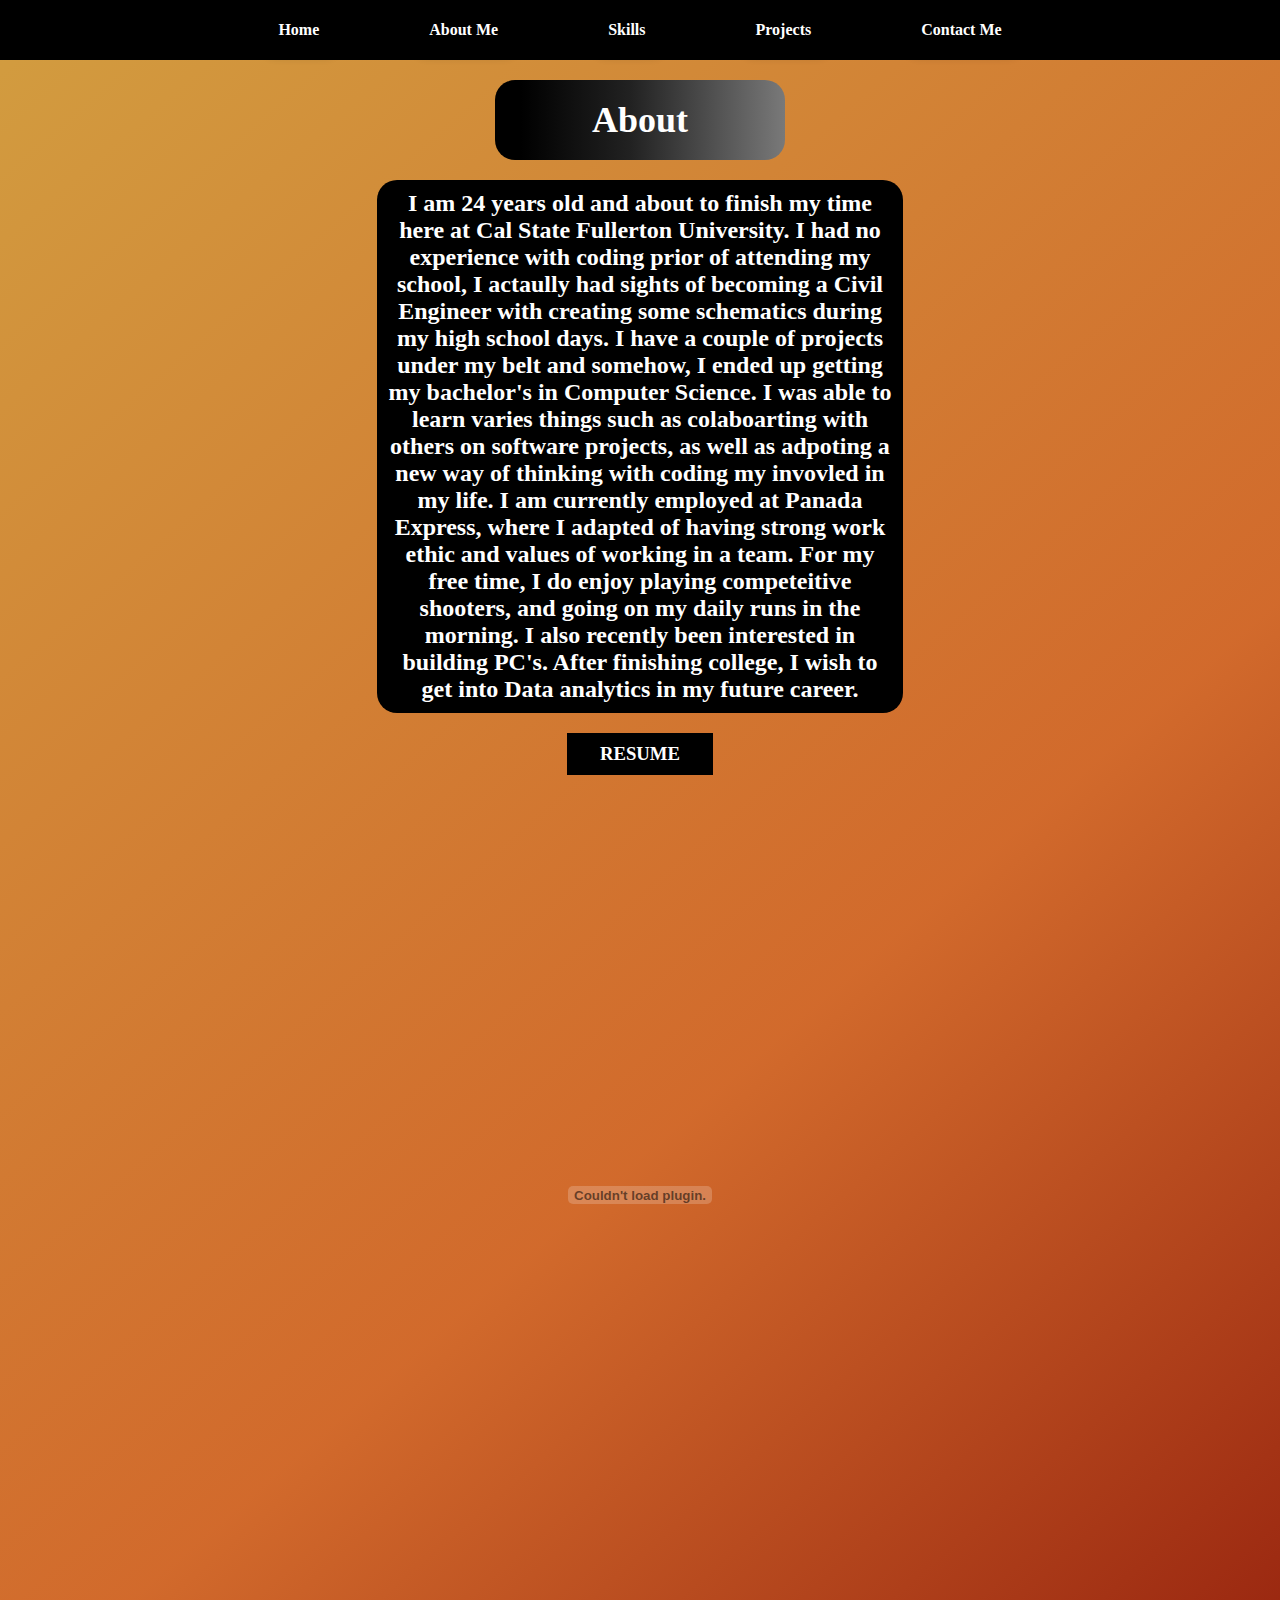
<file: homepage/aboutpage/about.html>
<!DOCTYPE html>
<html lang="en">
<head>
    <meta charset="UTF-8">
    <meta name="viewport" content="width=device-width, initial-scale=1.0">
    <title>Projects</title>
    <link href="./style.css" rel="stylesheet">

</head>
<body>
    <div>
        <h1>About</h1>
    </div>
    <nav>
        <ul>
            <li><a href="../index.html">Home</a></li>
            <li><a href="../aboutpage/about.html">About Me</a></li>
            <li><a href="../skillpage/skill.html">Skills</a></li>
            <li class="dropdown">
                <a href="../projectspage/projects.html" class="dropbtn">Projects</a>
                <ul class="dropdown-content">
                    <li><a href="../projectspage/SilverWare.html">SilverWare</a></li>
                    <li><a href="../projectspage/Checker's Coach.html">Checkers Coach</a></li>
                </ul>
            </li>
            <li><a href="../contactpage/contact.html">Contact Me</a></li>
        </ul>
    </nav>
    <div>
        <h2>
            I am 24 years old and about to finish my time here at Cal State Fullerton University. I had no experience with coding prior of attending my school, I actaully had sights of becoming a Civil Engineer with creating some schematics during my high school days. 
            I have a couple of projects under my belt and somehow, I ended up getting my bachelor's in Computer Science. I was able to learn varies things such as colaboarting with others on software projects, as well as adpoting a new way of thinking with coding my invovled in my life. I am currently employed at Panada Express, where I adapted of having strong work ethic and values of working in a team. For my free time, I do enjoy playing competeitive shooters, and going on my daily runs in the morning. 
            I also recently been interested in building PC's. After finishing college, I wish to get into Data analytics in my future career.</h2>
            <h3>RESUME</h3>
        <embed src="../resunme.pdf" height="800" width="800" />
    </div>
</body>
</html>
</file>
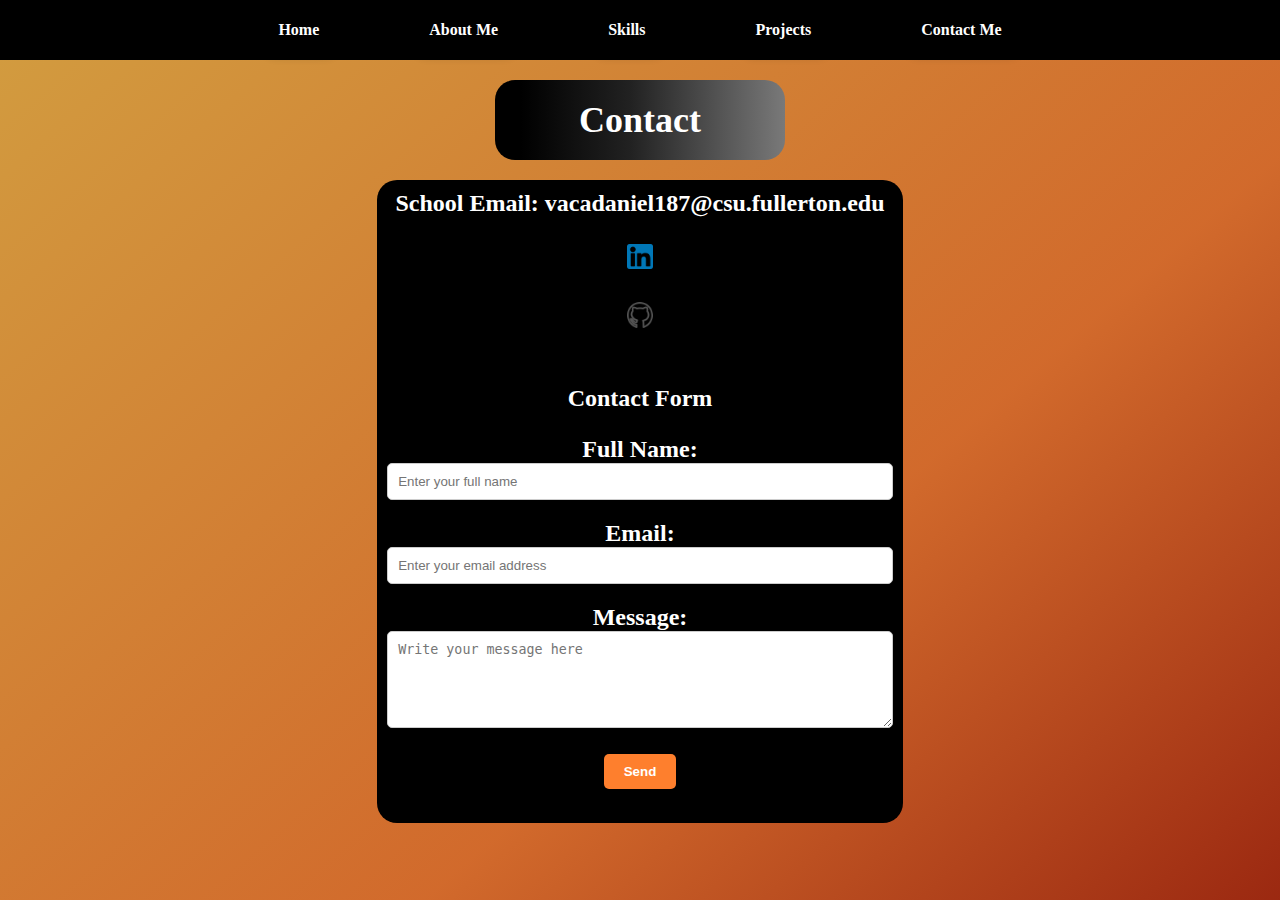
<file: homepage/contactpage/contact.html>
<!DOCTYPE html>
<html lang="en">
<head>
    <meta charset="UTF-8">
    <meta name="viewport" content="width=device-width, initial-scale=1.0">
    <title>Projects</title>
    <link href="./style.css" rel="stylesheet">

</head>
<body>
    <script>src ="form.js"</script>
    <div>
        <h1>Contact</h1>
    </div>
    <nav>
        <ul>
            <li><a href="../index.html">Home</a></li>
            <li><a href="../aboutpage/about.html">About Me</a></li>
            <li><a href="../skillpage/skill.html">Skills</a></li>
            <li class="dropdown">
                <a href="../projectspage/projects.html" class="dropbtn">Projects</a>
                <ul class="dropdown-content">
                    <li><a href="../projectspage/SilverWare.html">SilverWare</a></li>
                    <li><a href="../projectspage/Checker's Coach.html">Checkers Coach</a></li>
                </ul>
            </li>
            <li><a href="../contactpage/contact.html">Contact Me</a></li>
        </ul>
    </nav>
    <h2>School Email: vacadaniel187@csu.fullerton.edu
        <br>
        <br> <a href="https://www.linkedin.com/in/daniel-vaca-712296277/"><img src="../link.png" style="width: 5%; height: auto;" ></a>
        <br>
        <br> <a href="https://github.com/vacadaniel"><img src="../Git.png" style="width: 5%; height: auto;" ></a>
        <br>
        <br>

        <p>Contact Form </p>

                <label for="full-name">Full Name:</label>
                 <input type="text" id="full-name" name="fullName" placeholder="Enter your full name" >
                   <br>     
                <label for="email">Email:</label>
                 <input type="email" id="email" name="email" placeholder="Enter your email address" >
                   <br>     
                <label for="message">Message:</label>
                 <textarea id="message" name="message" placeholder="Write your message here" rows="5" ></textarea>
                     <br>   
                     <button onclick="Thankyou()">Send</button>
                     <p id="empty"></p>

                     <script>
                        function Thankyou(){
                            document.getElementById("empty").innerHTML = "Thank You";
                        }
                     </script>
    </h2>
</body>
</html>
</file>
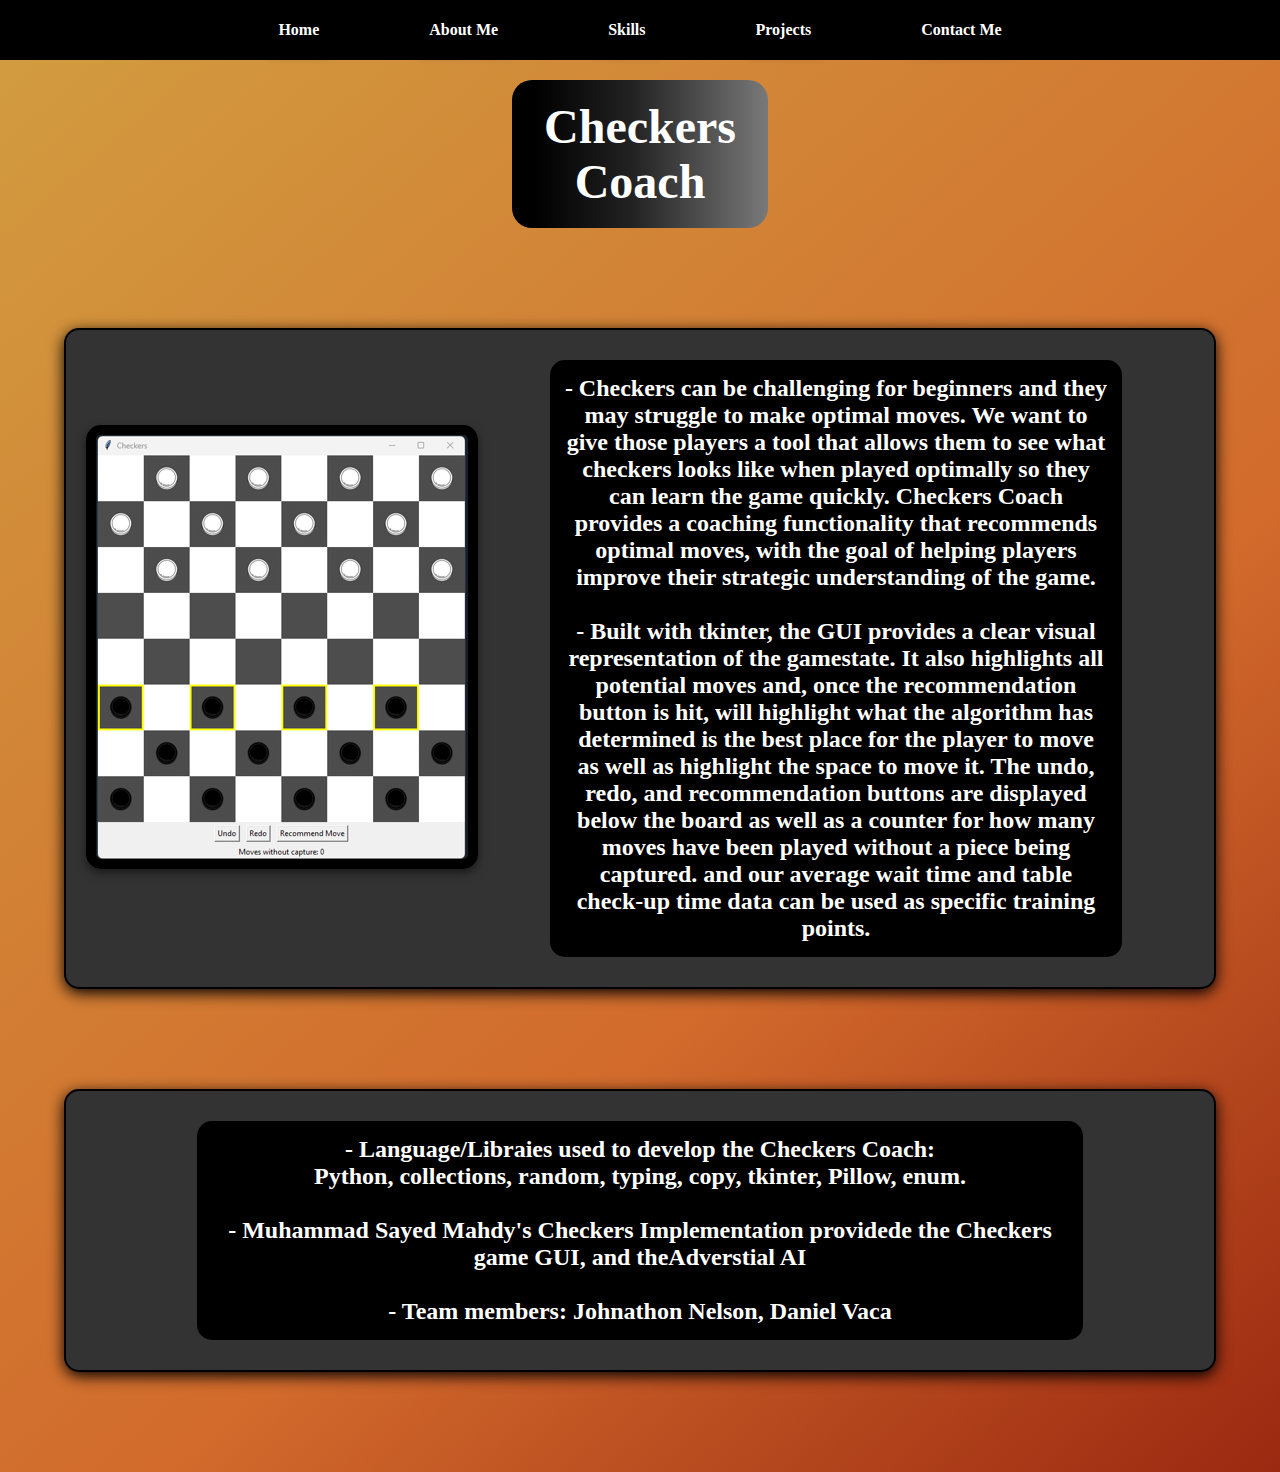
<file: homepage/projectspage/Checker's Coach.html>
<!DOCTYPE html>
<html lang="en">
<head>
    <meta charset="UTF-8">
    <meta name="viewport" content="width=device-width, initial-scale=1.0">
    <title>Projects</title>
    <link href="./style.css" rel="stylesheet">

</head>
<body>
    <div>
        <h1>Checkers Coach</h1>
    </div>
    
    <nav>
        <ul>
            <li><a href="../index.html">Home</a></li>
            <li><a href="../aboutpage/about.html">About Me</a></li>
            <li><a href="../skillpage/skill.html">Skills</a></li>
            <li class="dropdown">
                <a href="../projectspage/projects.html" class="dropbtn">Projects</a>
                <ul class="dropdown-content">
                    <li><a href="../projectspage/SilverWare.html">SilverWare</a></li>
                    <li><a href="../projectspage/Checker's Coach.html">Checkers Coach</a></li>
                </ul>
            </li>
            <li><a href="../contactpage/contact.html">Contact Me</a></li>

        </ul>
    </nav>
    <div class="main-content">
        <div class="left-side"> 
            <img src="../Checkers.png" alt="Left Image" style="width: 100%; height: auto;">
        </div>
    <div class="right-side">
    <h2>-  Checkers can be challenging for beginners and they may struggle to make optimal moves. We want to give those players a tool that allows them to see what checkers looks like when played optimally so they can learn the game quickly.
        Checkers Coach provides a coaching functionality that recommends optimal moves, with the goal of helping players improve their strategic understanding of the game.
        <br>
        <br>- Built with tkinter, the GUI provides a clear visual representation of the gamestate. It also highlights all potential moves and, once the recommendation button is hit, will highlight what the algorithm has determined is the best place for the player to move as well as highlight the space to move it. The undo, redo, and recommendation buttons are displayed below the board as well as a counter for how many moves have been played without a piece being captured.
        and our average wait time and table check-up time data can be used as specific training points.
    </h2>
    </div>
    
    </div>
    <div class="main-content">
        <div class="left-side"> 

            
        </div>
    <div class="right-side">
    <h2>- Language/Libraies  used to develop the Checkers Coach:
        <br>  Python, collections, random, typing, copy, tkinter, Pillow, enum. 
        <br>
        <br> - Muhammad Sayed Mahdy's Checkers Implementation providede the Checkers game GUI, and theAdverstial AI

        <br>  

        <br> - Team members: Johnathon Nelson, Daniel Vaca


        </div>
</body>
</html>
</file>
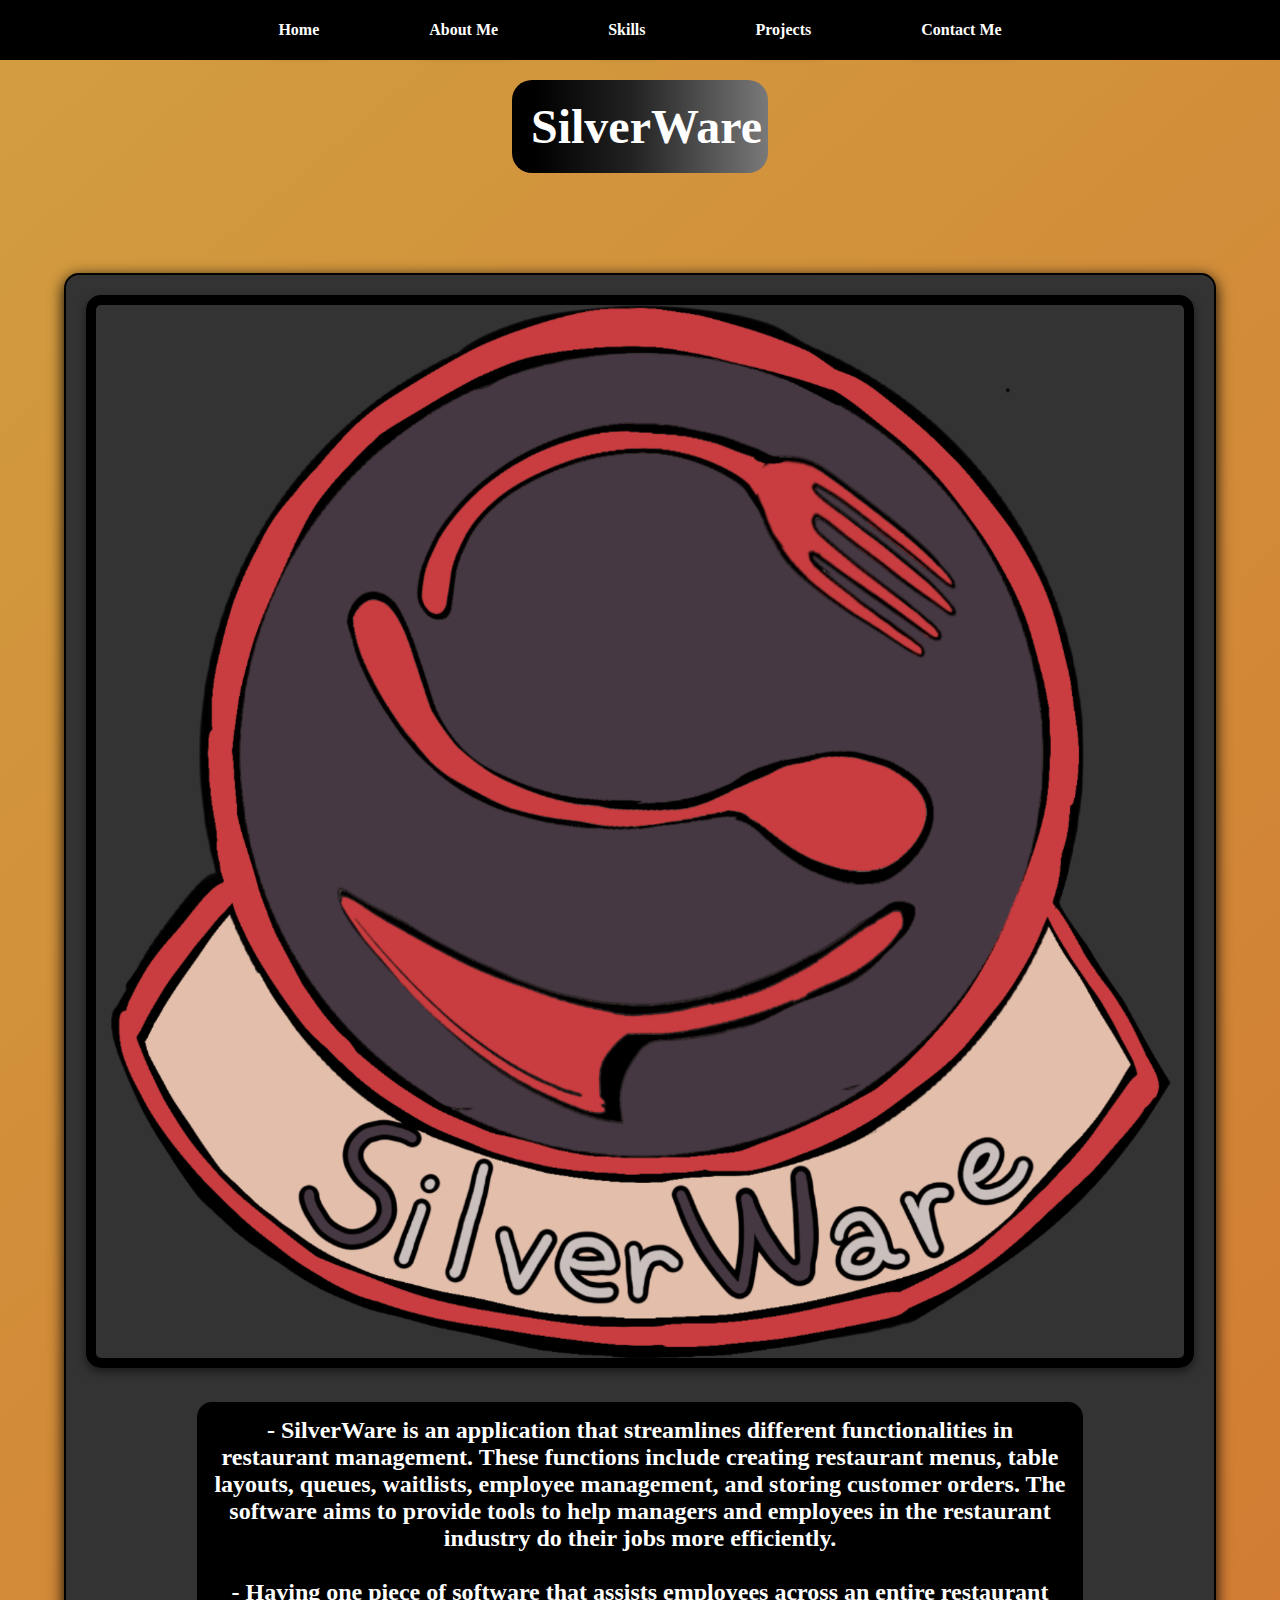
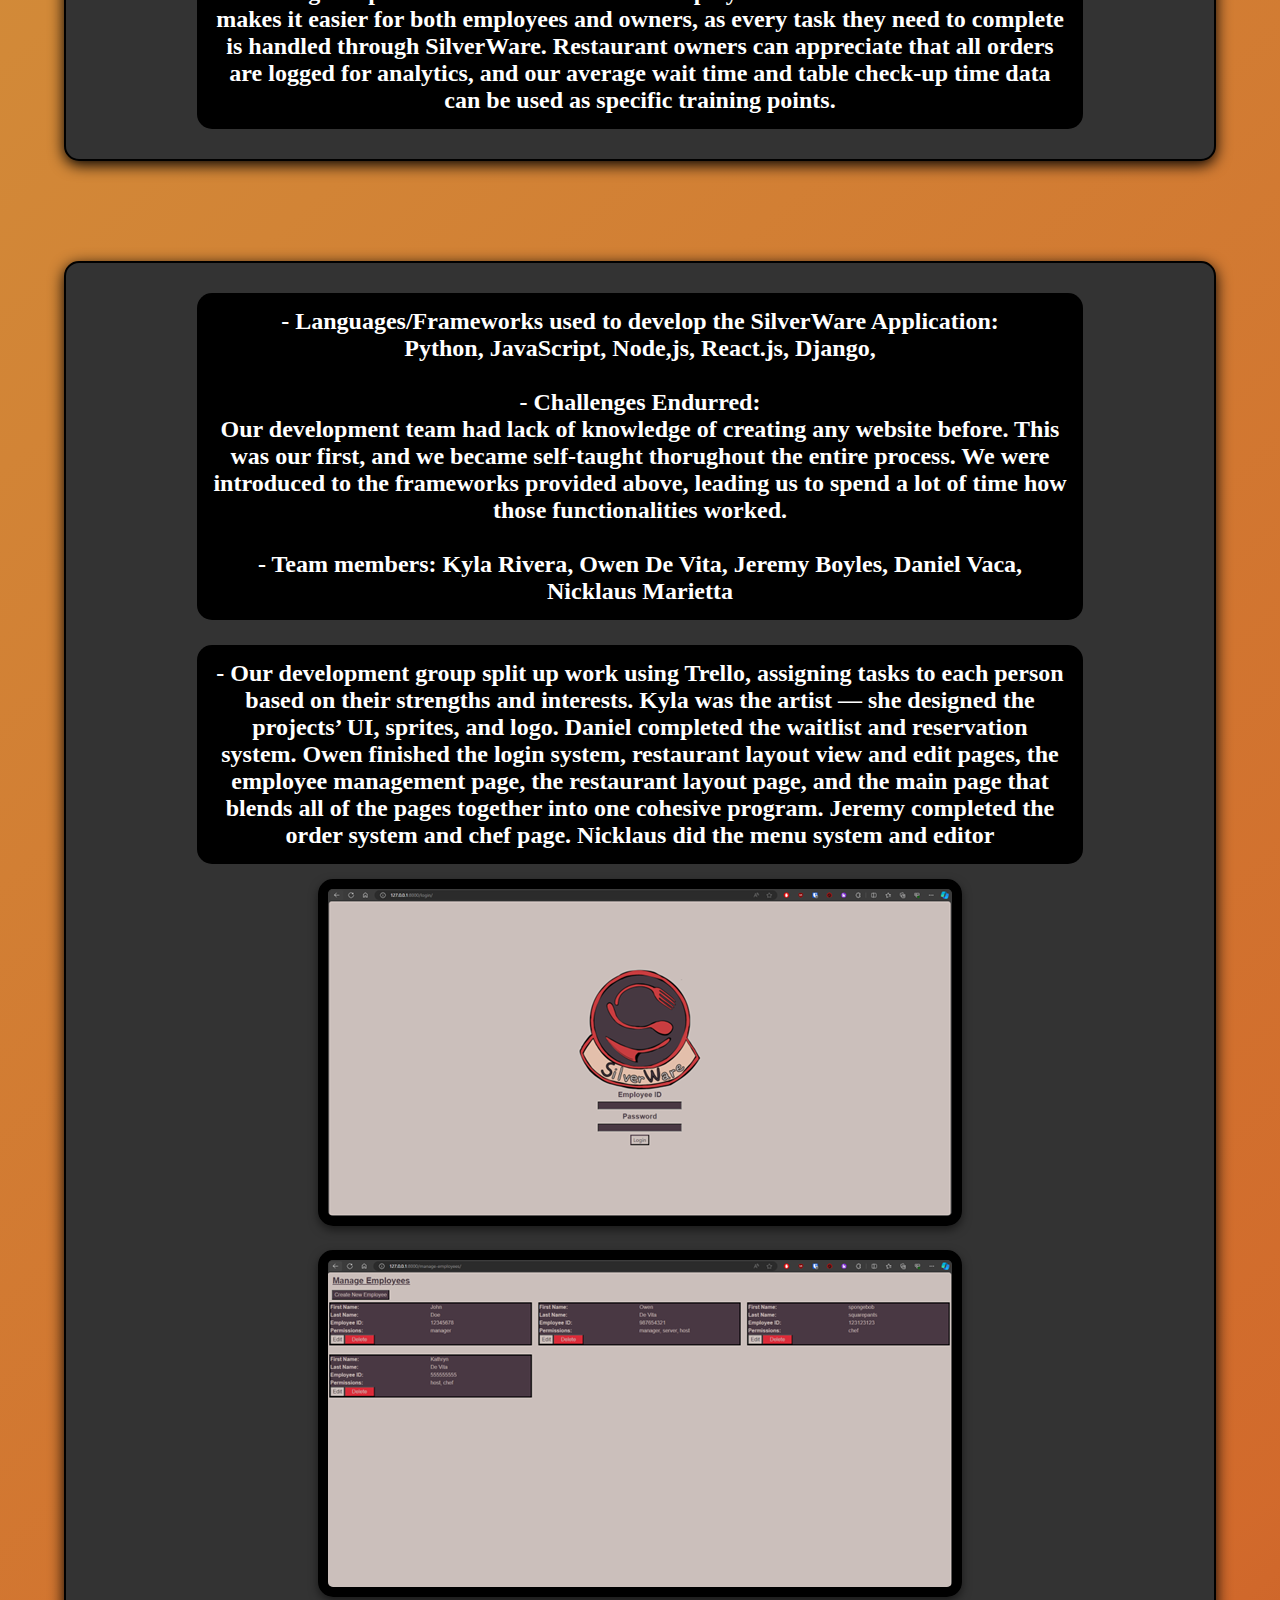
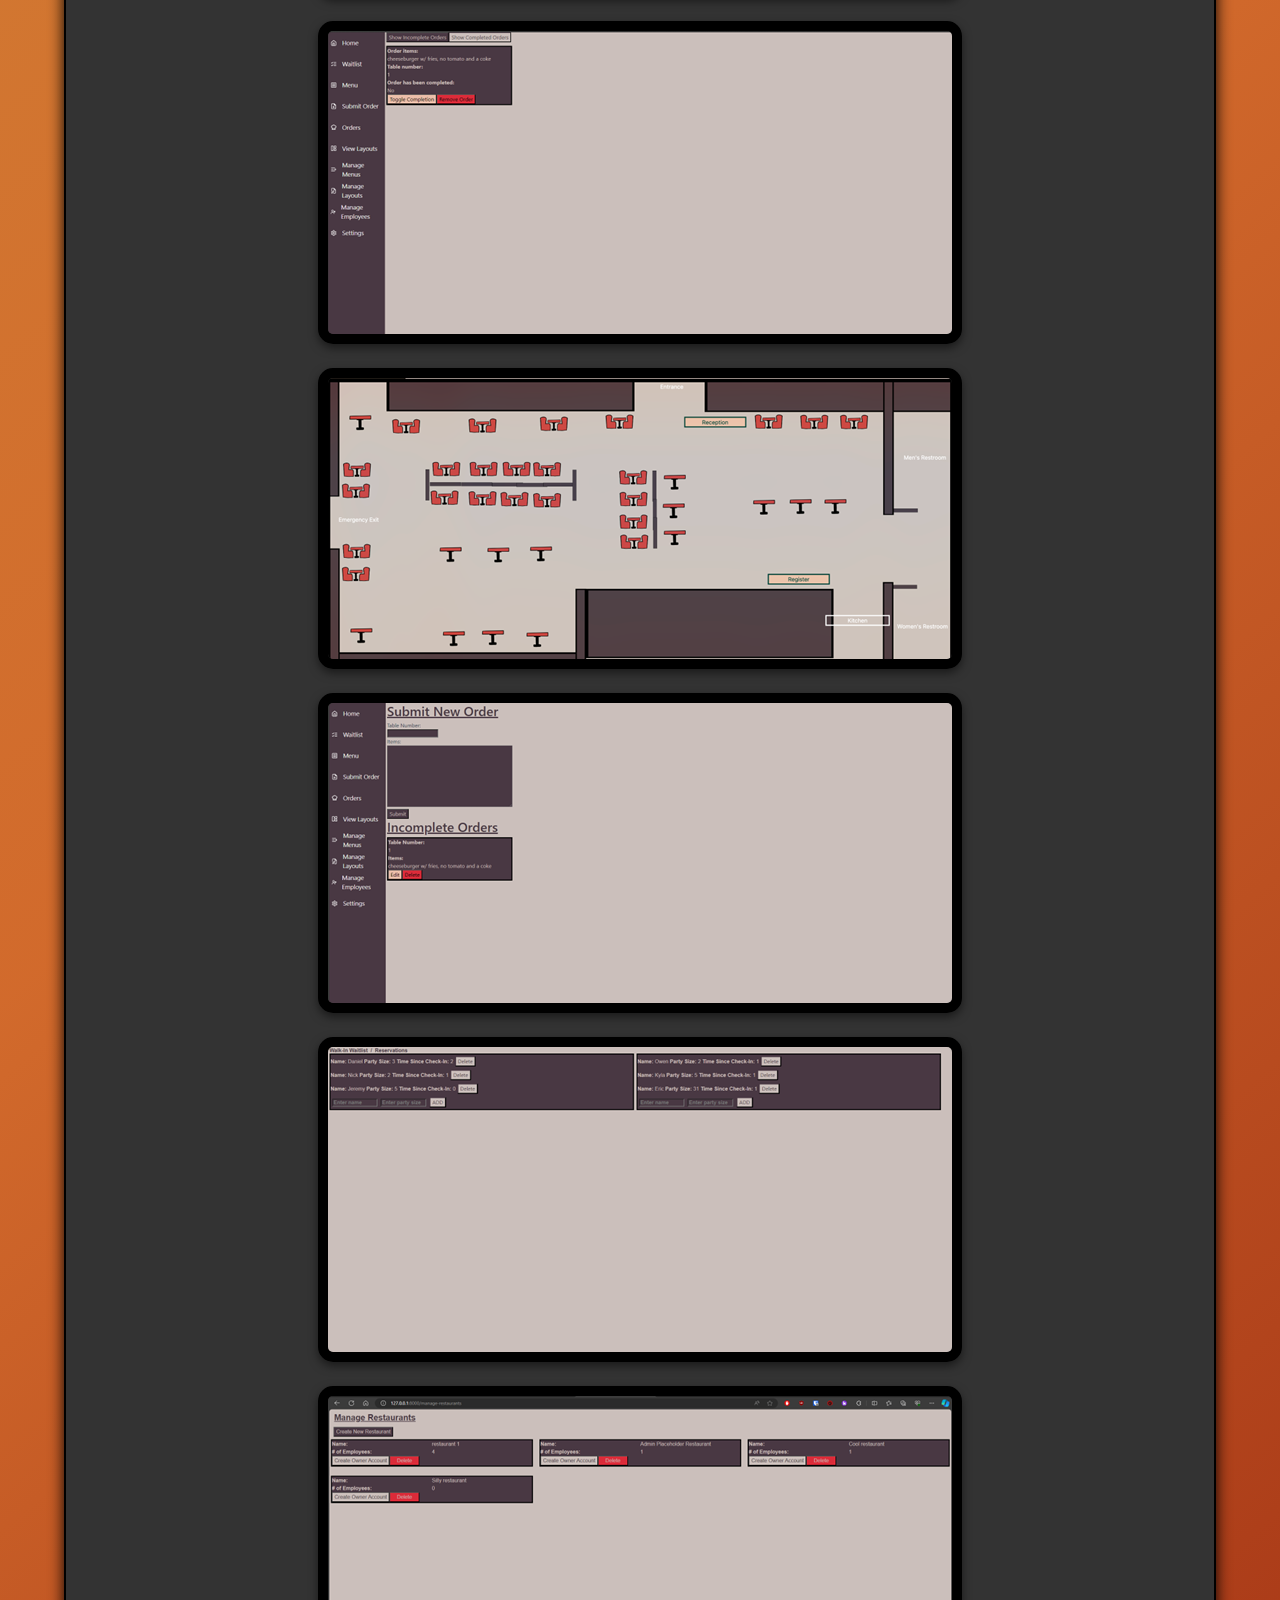
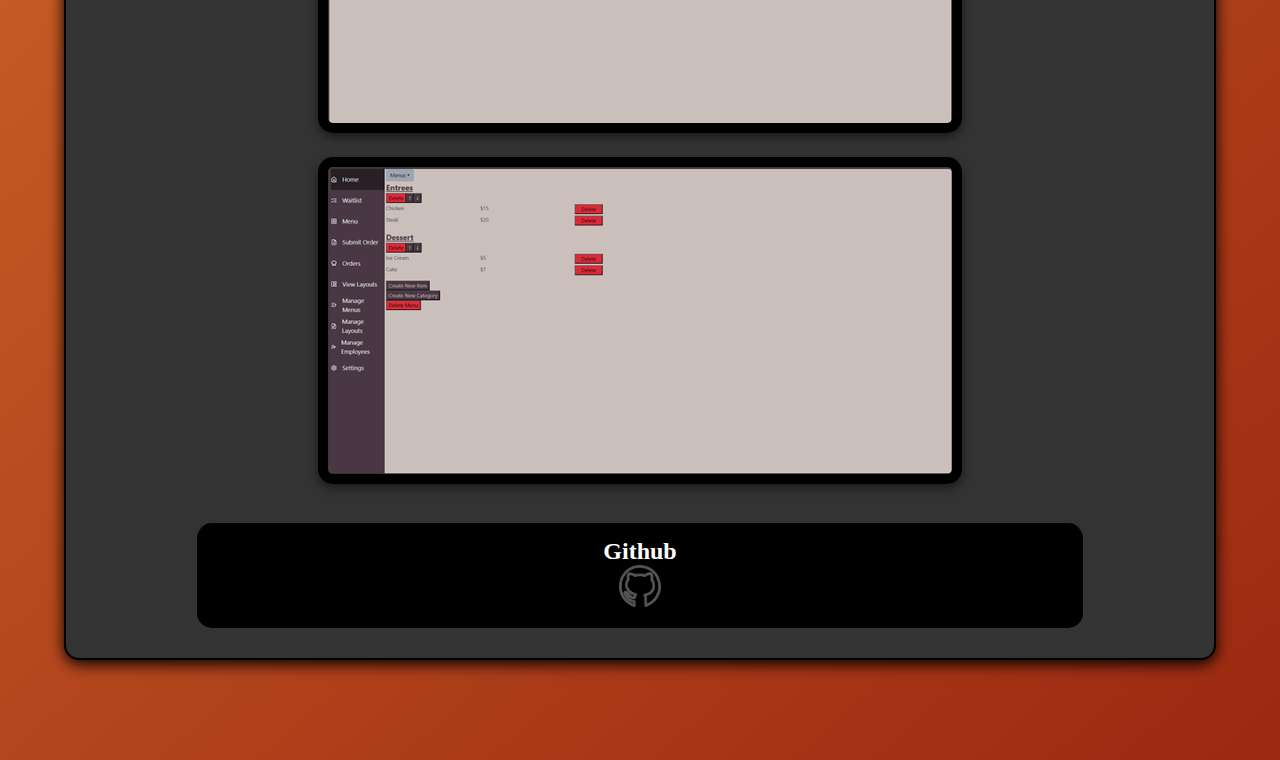
<file: homepage/projectspage/SilverWare.html>
<!DOCTYPE html>
<html lang="en">
<head>
    <meta charset="UTF-8">
    <meta name="viewport" content="width=device-width, initial-scale=1.0">
    <title>Projects</title>
    <link href="./style.css" rel="stylesheet">

</head>
<body>
    <div>
        <h1>SilverWare</h1>
    </div>
    
    <nav>
        <ul>
            <li><a href="../index.html">Home</a></li>
            <li><a href="../aboutpage/about.html">About Me</a></li>
            <li><a href="../skillpage/skill.html">Skills</a></li>
            <li class="dropdown">
                <a href="../projectspage/projects.html" class="dropbtn">Projects</a>
                <ul class="dropdown-content">
                    <li><a href="../projectspage/SilverWare.html">SilverWare</a></li>
                    <li><a href="../projectspage/Checker's Coach.html">Checkers Coach</a></li>
                </ul>
            </li>
            <li><a href="../contactpage/contact.html">Contact Me</a></li>

        </ul>
    </nav>
    <div class="main-content">
        <div class="left-side"> 
            <img src="../SilverWare.png" alt="Left Image" style="width: 100%; height: auto;">
        </div>
    <div class="right-side">
    <h2>- SilverWare is an application that streamlines different functionalities in restaurant management. These functions include creating restaurant menus, table layouts, queues, waitlists, employee management, and storing customer orders. The software aims to provide tools to help managers and employees in the restaurant industry do their jobs more efficiently.
        <br>
        <br>- Having one piece of software that assists employees across an entire restaurant makes it easier for both employees and owners, as every task they need to complete is handled through SilverWare. 
        Restaurant owners can appreciate that all orders are logged for analytics, 
        and our average wait time and table check-up time data can be used as specific training points.
    </h2>
    </div>
    
    </div>
    <div class="main-content">
        <div class="left-side"> 

            
        </div>
    <div class="right-side">
    <h2>- Languages/Frameworks used to develop the SilverWare Application:
        <br>  Python, JavaScript, Node,js, React.js, Django, 
        <br>
        <br> - Challenges Endurred:
        <br>  Our development team had lack of knowledge of creating any website before. 
        This was our first, and we became self-taught thorughout the entire process. We were introduced to the frameworks provided above, leading us to spend a lot of time how those functionalities worked. 
        <br>
        <br> - Team members: Kyla Rivera,
        Owen De Vita,
        Jeremy Boyles,
        Daniel Vaca,
        Nicklaus Marietta
        
    </h2>
    <div class="right-side">
        <h2>- Our development group split up work using Trello, assigning tasks to each person based on their strengths and interests. Kyla was the artist — she designed the projects’ UI, sprites, and logo. Daniel completed the waitlist and reservation system. Owen finished the login system, restaurant layout view and edit pages, the employee management page, the restaurant layout page, and the main page that blends all of the pages together into one cohesive program. Jeremy completed the order system and chef page. Nicklaus did the menu system and editor
            
        </h2>
    </div>
    <div class="left-side"> 
        <img src="../LoginPage.png" alt="Left Image" style="width: 100%; height: auto;">
        <div class="left-side"> 
            <img src="../Employees.png" alt="Left Image" style="width: 100%; height: auto;">
        </div>
        <div class="left-side"> 
            <img src="../ChefPage.png" alt="Left Image" style="width: 100%; height: auto;">
        </div>
        <div class="left-side"> 
            <img src="../Tablelayout.png" alt="Left Image" style="width: 100%; height: auto;">
        </div>
        <div class="left-side"> 
            <img src="../Submit Order Page.png" alt="Left Image" style="width: 100%; height: auto;">
        </div>
        <div class="left-side"> 
            <img src="../WaitlistPage.png" alt="Left Image" style="width: 100%; height: auto;">
        </div>
        <div class="left-side"> 
            <img src="../ManageRestaurants.png" alt="Left Image" style="width: 100%; height: auto;">
        </div>
        <div class="left-side"> 
            <img src="../CraetePage.png" alt="Left Image" style="width: 100%; height: auto;">
        </div>
    </div>
    <h2> Github 
        <br> <a href=https://github.com/owendevita/Silverware><img src="../Git.png" style="width: 5%; height: auto;" ></a> </h2>
        </div>
</body>
</html>
</file>
<file: homepage/aboutpage/style.css>
nav {
  background-color: rgb(0, 0, 0); 
  position: fixed; 
  top: 0; 
  left: 0; 
  width: 100%; 
  height: 60px; 
  padding: 0; 
  display: flex; 
  justify-content: space-around; 
  align-items: center; 
  z-index: 1000; 
}

nav ul {
  padding: 0;
  margin: 0;
  display: flex; 
  list-style-type: none; 
}

nav ul li {
  margin: 0 40px; 
}

nav ul li a {
  display: block; 
  text-decoration: none; 
  background-color: #000000; 
  color: #ffffff; 
  font-size: 16px; 
  font-weight: bold;
  padding: 15px; 
  border-radius: 10px; 
  box-shadow: 2px 2px 10px rgba(0, 0, 0, 0.2); 
  transition: background-color 0.3s ease, transform 0.2s ease; /
}

nav ul li a:hover {
  background-color: #fe7f2d; 
  color: rgb(0, 0, 0); 
  transform: scale(1.1); 
}

@media (max-width: 768px) {
  nav {
      height: 50px; 
  }

  nav ul li a {
      font-size: 14px; 
      padding: 10px; 
  }
}

  h1 {
    font-size: 3em;
    font-weight: bold;
    color: #ffffff;
    background: linear-gradient(90deg, rgba(0,0,0,1) 9%, rgba(34,34,34,1) 47%, rgba(121,121,121,1) 100%, rgba(61,61,61,1) 100%);
    padding: 19px; 
    border-radius: 20px; 
    width: 20%;
    margin: 0 auto;
    text-align: center;
    margin-top: 80px; 
    font-size: 36px;
  }

  html{
    min-height: 100%;
    position:relative;
  }

  body {
    font: Arial, sans-serif;
    text-align: center; 
    background-color: #201627;
    background-image: linear-gradient(319deg, rgba(186, 45, 11, 0.8) 0%, rgba(254, 127, 45, 0.8) 37%, rgba(255, 191, 70, 0.8) 100%);
}

h2 {
  font-weight: bold;
  color: #ffffff;
  background-color: #000000; 
  padding: 10px; 
  border-radius: 20px; 
  width: 40%;
  text-align: center;
  margin-top: 80px; 
  margin: 20px auto;
  transition: background-color 0.3s ease, transform 0.2s ease;

}

h2:hover {
  background-color: #fe7f2d; 
  color: rgb(0, 0, 0); 
  transform: scale(1.05); 
}

h3 {
  font-weight: bold;
  color: #ffffff;
  background-color: #000000; 
  padding: 10px; 
  width: 10%;
  text-align: center;
  margin-top: 80px; 
  margin: 20px auto;
  transition: background-color 0.3s ease, transform 0.2s ease;
}

.dropdown {
  position: relative;
  display: inline-block;
}

.dropdown-content {
  display: none; 
  position: absolute;
  background-color: #000000; 
  min-width: 200px; 
  box-shadow: 0px 8px 16px rgba(0, 0, 0, 0.2); 
  z-index: 1000; 
  padding: 10px 0;
}

.dropdown-content li {
  list-style: none; 
}

.dropdown-content li a {
  color: white; 
  text-decoration: none;
  display: block; 
  padding: 10px; 
  border-radius: 5px; 
  transition: background-color 0.3s ease, color 0.3s ease;
}

.dropdown-content li a:hover {
  background-color: #fe7f2d; 
  color: rgb(0, 0, 0); 
}

.dropdown:hover .dropdown-content {
  display: block; 
}

.dropbtn:hover {
  background-color: #fe7f2d; 
  color: rgb(0, 0, 0); 
}
</file>
<file: homepage/contactpage/style.css>
nav {
  background-color: rgb(0, 0, 0); 
  position: fixed; 
  top: 0; 
  left: 0; 
  width: 100%; 
  height: 60px; 
  padding: 0; 
  display: flex; 
  justify-content: space-around; 
  align-items: center; 
  z-index: 1000; 
}

nav ul {
  padding: 0;
  margin: 0;
  display: flex; 
  list-style-type: none; 
}

nav ul li {
  margin: 0 40px; 
}

nav ul li a {
  display: block; 
  text-decoration: none; 
  background-color: #000000; 
  color: #ffffff; 
  font-size: 16px; 
  font-weight: bold;
  padding: 15px; 
  border-radius: 10px; 
  box-shadow: 2px 2px 10px rgba(0, 0, 0, 0.2); 
  transition: background-color 0.3s ease, transform 0.2s ease; /
}


nav ul li a:hover {
  background-color: #fe7f2d; 
  color: rgb(0, 0, 0); 
  transform: scale(1.1); 
}


@media (max-width: 768px) {
  nav {
      height: 50px; 
  }

  nav ul li a {
      font-size: 14px; 
      padding: 10px; 
  }
}

  h1 {
    font-size: 3em;
    font-weight: bold;
    color: #ffffff;
    background: linear-gradient(90deg, rgba(0,0,0,1) 9%, rgba(34,34,34,1) 47%, rgba(121,121,121,1) 100%, rgba(61,61,61,1) 100%);
    padding: 19px; 
    border-radius: 20px; 
    width: 20%;
    margin: 0 auto;
    text-align: center;
    margin-top: 80px; 
    font-size: 36px;
  }

  html{
    min-height: 100%;
    position:relative;
  }

  body {
    font: Arial, sans-serif;
    text-align: center; 
    background-color: #201627;
    background-image: linear-gradient(319deg, rgba(186, 45, 11, 0.8) 0%, rgba(254, 127, 45, 0.8) 37%, rgba(255, 191, 70, 0.8) 100%);
}

h2 {
  font-weight: bold;
  color: #ffffff;
  background-color: #000000; 
  padding: 10px; 
  border-radius: 20px; 
  width: 40%;
  text-align: center;
  margin-top: 80px; 
  margin: 20px auto;

}

.dropdown {
  position: relative;
  display: inline-block;
}

.dropdown-content {
  display: none; 
  position: absolute;
  background-color: #000000; 
  min-width: 200px; 
  box-shadow: 0px 8px 16px rgba(0, 0, 0, 0.2); 
  z-index: 1000; 
  padding: 10px 0;
}

.dropdown-content li {
  list-style: none; 
}

.dropdown-content li a {
  color: white; 
  text-decoration: none;
  display: block; 
  padding: 10px; 
  border-radius: 5px; 
  transition: background-color 0.3s ease, color 0.3s ease;
}

.dropdown-content li a:hover {
  background-color: #fe7f2d; 
  color: rgb(0, 0, 0); 
}

.dropdown:hover .dropdown-content {
  display: block; 
}

.dropbtn:hover {
  background-color: #fe7f2d; 
  color: rgb(0, 0, 0); 
}

button {
  background-color: #fe7f2d;
  color: #fff;
  font-weight: bold;
  border: none;
  padding: 10px 20px;
  border-radius: 5px;
  cursor: pointer;
  transition: background-color 0.3s ease;
}

button:hover {
  background-color: #d6661f;
}


input, textarea {
  width: 100%;
  padding: 10px;
  margin-bottom: 20px;
  border: 1px solid #ccc;
  border-radius: 5px;
  box-sizing: border-box;
}
</file>
<file: homepage/projectspage/style.css>
* {
  box-sizing: border-box;
  margin: 0;
  padding: 0;
}

html {
  min-height: 100%;
  position: relative;
}

body {
  font-family: 'Times New Roman', Times, serif, sans-serif;
  text-align: center;
  background-color: #201627;
  background-image: linear-gradient(  319deg,rgba(186, 45, 11, 0.8) 0%, rgba(254, 127, 45, 0.8) 37%, rgba(255, 191, 70, 0.8) 100%
  );
  margin: 0;
}

nav {
  background-color: rgb(0, 0, 0);
  position: fixed;
  top: 0;
  left: 0;
  width: 100%;
  height: 60px;
  padding: 0;
  display: flex;
  justify-content: space-around;
  align-items: center;
  z-index: 1000;
}

nav ul {
  padding: 0;
  margin: 0;
  display: flex;
  list-style-type: none;
}

nav ul li {
  margin: 0 40px;
}

nav ul li a {
  display: block;
  text-decoration: none;
  background-color: #000000;
  color: #ffffff;
  font-size: 16px;
  font-weight: bold;
  padding: 15px;
  border-radius: 10px;
  box-shadow: 2px 2px 10px rgba(0, 0, 0, 0.2);
  transition: background-color 0.3s ease, transform 0.2s ease;
}

nav ul li a:hover {
  background-color: #fe7f2d;
  color: rgb(0, 0, 0);
  transform: scale(1.1);
}

.dropdown-content {
  display: none;
  position: absolute;
  background-color: #000000;
  min-width: 150px; 
  max-width: 200px; 
  box-shadow: 0px 8px 16px rgba(0, 0, 0, 0.2);
  z-index: 1000;
  padding: 10px 0;
}

.dropdown-content li {
  list-style: none;
}

.dropdown-content li a {
  color: white;
  text-decoration: none;
  display: block;
  padding: 10px;
  border-radius: 5px;
  transition: background-color 0.3s ease, color 0.3s ease;
  white-space: normal; 
  max-width: 150px; 
  word-wrap: break-word; 
}

.dropdown:hover .dropdown-content {
  display: block;
}

.dropbtn:hover {
  background-color: #fe7f2d;
  color: rgb(0, 0, 0);
}

.main-content {
  display: flex;
  flex-wrap: wrap;
  justify-content: center;
  align-items: center;
  background-color: #333333;
  padding: 20px;
  border: 2px solid #000;
  border-radius: 15px;
  box-shadow: 0px 4px 15px rgb(0, 0, 0);
  margin: 100px auto;
  width: 90%;
  max-width: 1200px;
}

.left-side img {
  max-width: 100%;
  height: auto;
  border: 10px solid black;
  border-radius: 15px;
  box-shadow: 0px 4px 10px rgba(0, 0, 0, 0.5);
  margin-bottom: 20px;
}

.right-side {
  flex: 1;
  display: flex;
  flex-direction: column;
  justify-content: flex-start;
  align-items: center;
  gap: 5px;
}

h1 {
  font-size: 3em;
  font-weight: bold;
  color: #ffffff;
  background: linear-gradient(90deg, rgba(0, 0, 0, 1) 9%, rgba(34, 34, 34, 1) 47%, rgba(121, 121, 121, 1) 100%);
  padding: 19px;
  border-radius: 20px;
  width: 20%;
  margin: 80px auto 20px;
  text-align: center;
}

h2 {
  font-weight: bold;
  color: #ffffff;
  background-color: #000000;
  padding: 15px;
  border-radius: 15px;
  text-align: center;
  width: 80%;
  margin: 10px auto;
  transition: background-color 0.3s ease, transform 0.2s ease;
}

h2:hover {
  background-color: #fe7f2d;
  color: rgb(0, 0, 0);
  transform: scale(1.05);
}

@media (max-width: 1024px) {
  .main-content {
    flex-direction: column;
  }

  .left-side img {
    max-width: 80%;
  }

  h1 {
    font-size: 2.5em;
  }
}

@media (max-width: 768px) {
  .main-content {
    padding: 10px;
  }

  h1 {
    font-size: 2em;
    width: auto;
  }
}

@media (max-width: 480px) {
  h1 {
    font-size: 1.5em;
    width: auto;
  }

  .main-content {
    padding: 10px;
  }
}
</file>
